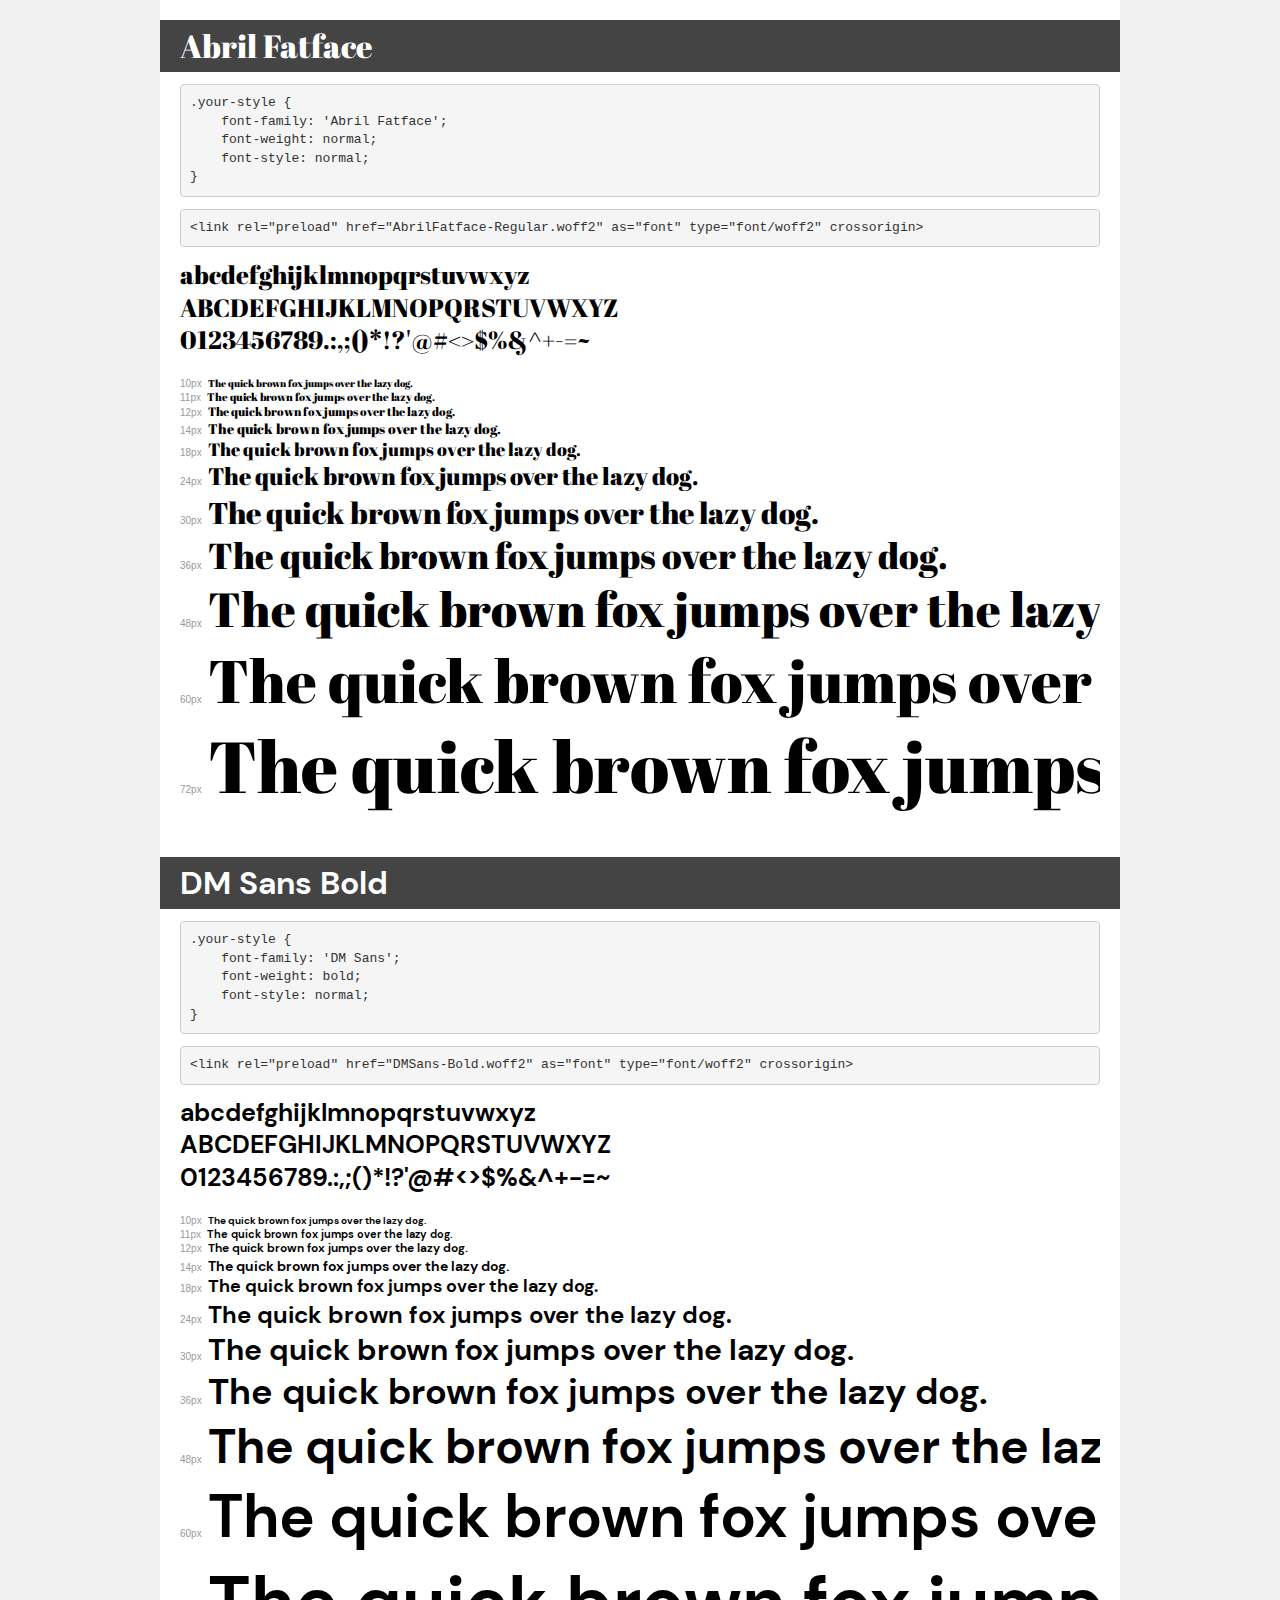
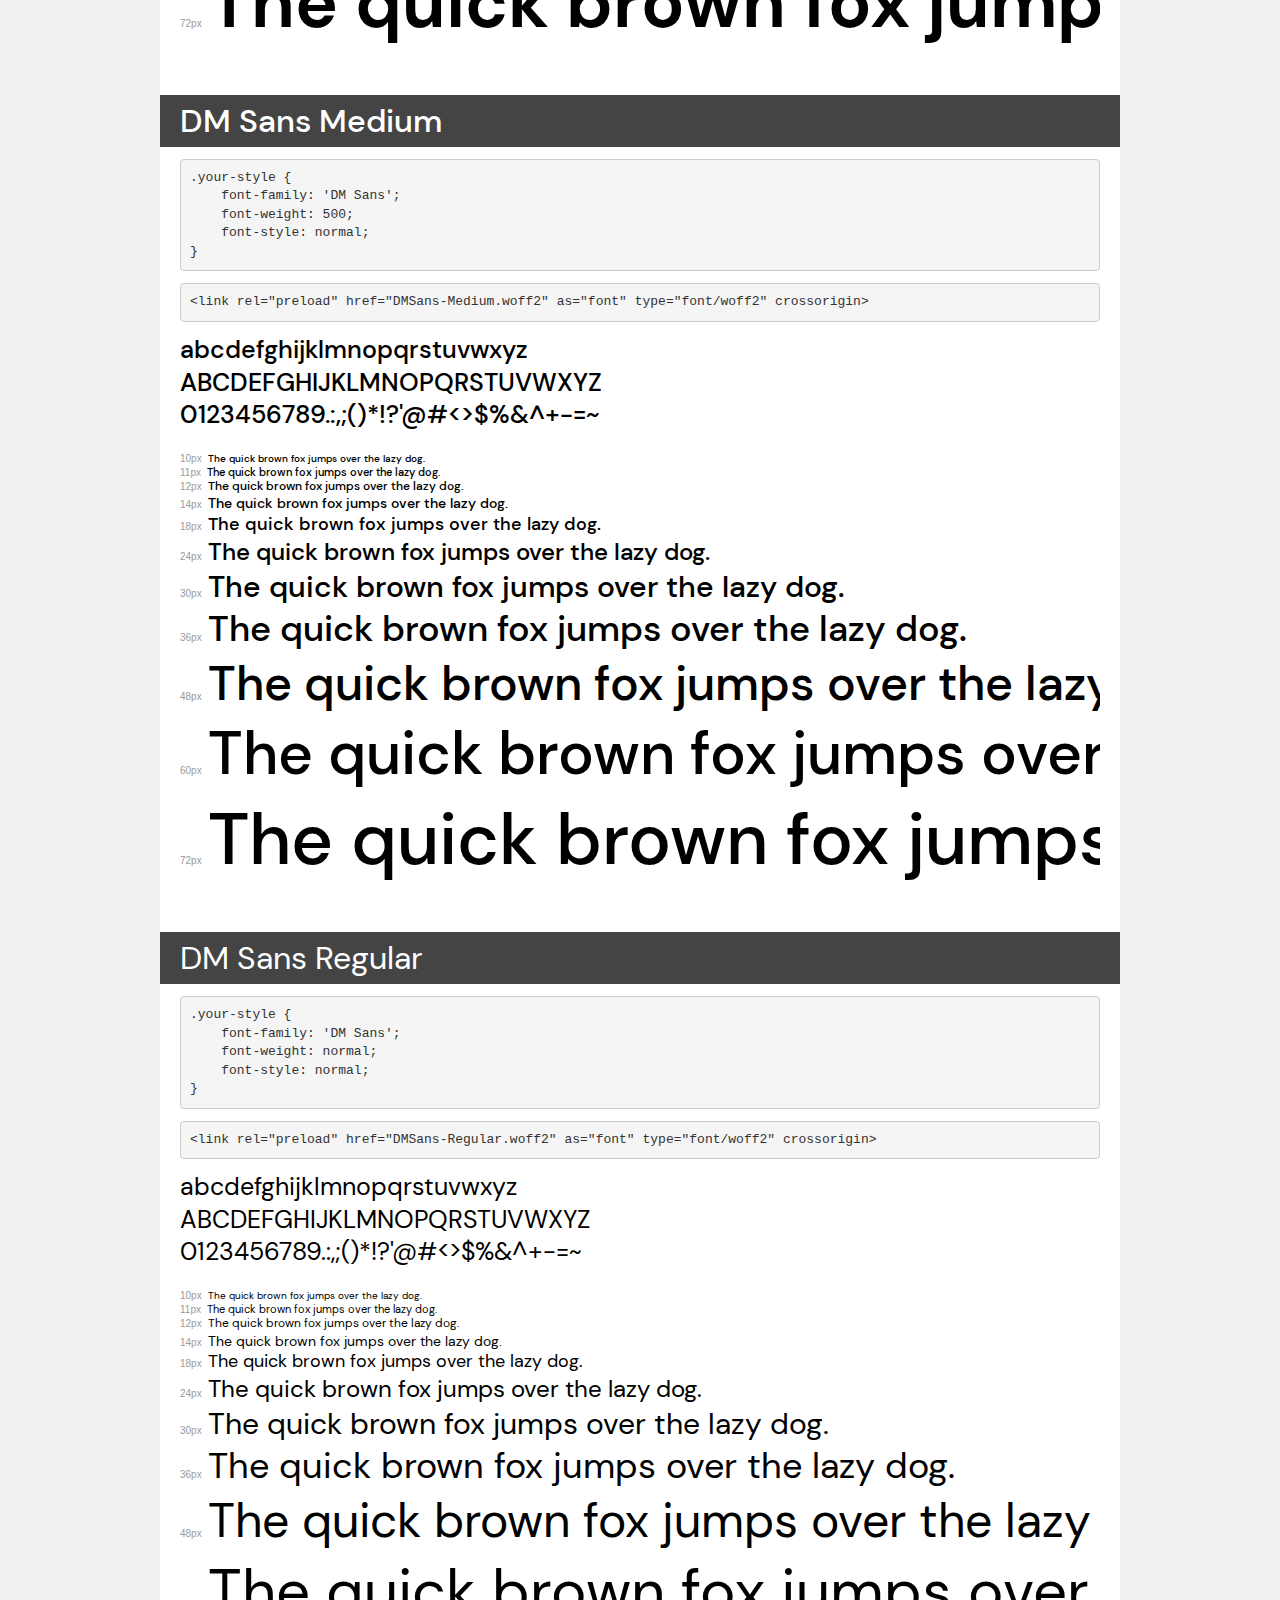
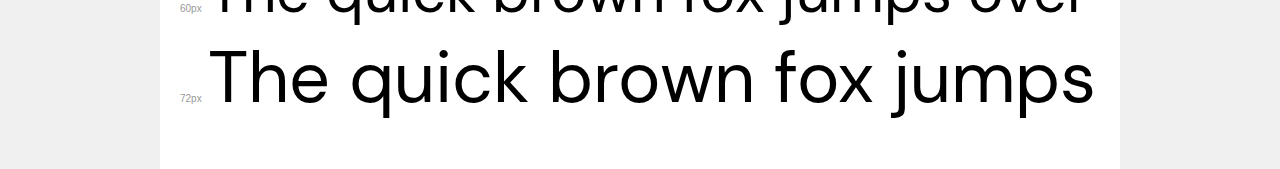
<file: static/fonts/demo.html>
<!DOCTYPE html>
<html lang="en">
<head>
    <meta charset="utf-8">
    <meta http-equiv="X-UA-Compatible" content="IE=edge">
    <meta name="viewport" content="width=device-width, initial-scale=1">
    <meta name="robots" content="noindex, noarchive">
    <meta name="format-detection" content="telephone=no">
    <title>Transfonter demo</title>
    <link href="stylesheet.css" rel="stylesheet">
    <style>
        /*
        http://meyerweb.com/eric/tools/css/reset/
        v2.0 | 20110126
        License: none (public domain)
        */
        html, body, div, span, applet, object, iframe,
        h1, h2, h3, h4, h5, h6, p, blockquote, pre,
        a, abbr, acronym, address, big, cite, code,
        del, dfn, em, img, ins, kbd, q, s, samp,
        small, strike, strong, sub, sup, tt, var,
        b, u, i, center,
        dl, dt, dd, ol, ul, li,
        fieldset, form, label, legend,
        table, caption, tbody, tfoot, thead, tr, th, td,
        article, aside, canvas, details, embed,
        figure, figcaption, footer, header, hgroup,
        menu, nav, output, ruby, section, summary,
        time, mark, audio, video {
            margin: 0;
            padding: 0;
            border: 0;
            font-size: 100%;
            font: inherit;
            vertical-align: baseline;
        }
        /* HTML5 display-role reset for older browsers */
        article, aside, details, figcaption, figure,
        footer, header, hgroup, menu, nav, section {
            display: block;
        }
        body {
            line-height: 1;
        }
        ol, ul {
            list-style: none;
        }
        blockquote, q {
            quotes: none;
        }
        blockquote:before, blockquote:after,
        q:before, q:after {
            content: '';
            content: none;
        }
        table {
            border-collapse: collapse;
            border-spacing: 0;
        }
        /* demo styles */
        body {
            background: #f0f0f0;
            color: #000;
        }
        .page {
            background: #fff;
            width: 920px;
            margin: 0 auto;
            padding: 20px 20px 0 20px;
            overflow: hidden;
        }
        .font-container {
            overflow-x: auto;
            overflow-y: hidden;
            margin-bottom: 40px;
            line-height: 1.3;
            white-space: nowrap;
            padding-bottom: 5px;
        }
        h1 {
            position: relative;
            background: #444;
            font-size: 32px;
            color: #fff;
            padding: 10px 20px;
            margin: 0 -20px 12px -20px;
        }
        .letters {
            font-size: 25px;
            margin-bottom: 20px;
        }
        .s10:before {
            content: '10px';
        }
        .s11:before {
            content: '11px';
        }
        .s12:before {
            content: '12px';
        }
        .s14:before {
            content: '14px';
        }
        .s18:before {
            content: '18px';
        }
        .s24:before {
            content: '24px';
        }
        .s30:before {
            content: '30px';
        }
        .s36:before {
            content: '36px';
        }
        .s48:before {
            content: '48px';
        }
        .s60:before {
            content: '60px';
        }
        .s72:before {
            content: '72px';
        }
        .s10:before, .s11:before, .s12:before, .s14:before,
        .s18:before, .s24:before, .s30:before, .s36:before,
        .s48:before, .s60:before, .s72:before {
            font-family: Arial, sans-serif;
            font-size: 10px;
            font-weight: normal;
            font-style: normal;
            color: #999;
            padding-right: 6px;
        }
        pre {
            display: block;
            padding: 9px;
            margin: 0 0 12px;
            font-family: Monaco, Menlo, Consolas, "Courier New", monospace;
            font-size: 13px;
            line-height: 1.428571429;
            color: #333;
            font-weight: normal;
            font-style: normal;
            background-color: #f5f5f5;
            border: 1px solid #ccc;
            overflow-x: auto;
            border-radius: 4px;
        }
        /* responsive */
        @media (max-width: 959px) {
            .page {
                width: auto;
                margin: 0;
            }
        }
    </style>
</head>
<body>
<div class="page">
    <div class="demo">
        <h1 style="font-family: 'Abril Fatface'; font-weight: normal; font-style: normal;">Abril Fatface</h1>
        <pre title="Usage">.your-style {
    font-family: 'Abril Fatface';
    font-weight: normal;
    font-style: normal;
}</pre>
        <pre title="Preload (optional)">
&lt;link rel=&quot;preload&quot; href=&quot;AbrilFatface-Regular.woff2&quot; as=&quot;font&quot; type=&quot;font/woff2&quot; crossorigin&gt;</pre>
        <div class="font-container" style="font-family: 'Abril Fatface'; font-weight: normal; font-style: normal;">
            <p class="letters">
                abcdefghijklmnopqrstuvwxyz<br>
ABCDEFGHIJKLMNOPQRSTUVWXYZ<br>
                0123456789.:,;()*!?'@#&lt;&gt;$%&^+-=~
            </p>
            <p class="s10" style="font-size: 10px;">The quick brown fox jumps over the lazy dog.</p>
            <p class="s11" style="font-size: 11px;">The quick brown fox jumps over the lazy dog.</p>
            <p class="s12" style="font-size: 12px;">The quick brown fox jumps over the lazy dog.</p>
            <p class="s14" style="font-size: 14px;">The quick brown fox jumps over the lazy dog.</p>
            <p class="s18" style="font-size: 18px;">The quick brown fox jumps over the lazy dog.</p>
            <p class="s24" style="font-size: 24px;">The quick brown fox jumps over the lazy dog.</p>
            <p class="s30" style="font-size: 30px;">The quick brown fox jumps over the lazy dog.</p>
            <p class="s36" style="font-size: 36px;">The quick brown fox jumps over the lazy dog.</p>
            <p class="s48" style="font-size: 48px;">The quick brown fox jumps over the lazy dog.</p>
            <p class="s60" style="font-size: 60px;">The quick brown fox jumps over the lazy dog.</p>
            <p class="s72" style="font-size: 72px;">The quick brown fox jumps over the lazy dog.</p>
        </div>
    </div>

    <div class="demo">
        <h1 style="font-family: 'DM Sans'; font-weight: bold; font-style: normal;">DM Sans Bold</h1>
        <pre title="Usage">.your-style {
    font-family: 'DM Sans';
    font-weight: bold;
    font-style: normal;
}</pre>
        <pre title="Preload (optional)">
&lt;link rel=&quot;preload&quot; href=&quot;DMSans-Bold.woff2&quot; as=&quot;font&quot; type=&quot;font/woff2&quot; crossorigin&gt;</pre>
        <div class="font-container" style="font-family: 'DM Sans'; font-weight: bold; font-style: normal;">
            <p class="letters">
                abcdefghijklmnopqrstuvwxyz<br>
ABCDEFGHIJKLMNOPQRSTUVWXYZ<br>
                0123456789.:,;()*!?'@#&lt;&gt;$%&^+-=~
            </p>
            <p class="s10" style="font-size: 10px;">The quick brown fox jumps over the lazy dog.</p>
            <p class="s11" style="font-size: 11px;">The quick brown fox jumps over the lazy dog.</p>
            <p class="s12" style="font-size: 12px;">The quick brown fox jumps over the lazy dog.</p>
            <p class="s14" style="font-size: 14px;">The quick brown fox jumps over the lazy dog.</p>
            <p class="s18" style="font-size: 18px;">The quick brown fox jumps over the lazy dog.</p>
            <p class="s24" style="font-size: 24px;">The quick brown fox jumps over the lazy dog.</p>
            <p class="s30" style="font-size: 30px;">The quick brown fox jumps over the lazy dog.</p>
            <p class="s36" style="font-size: 36px;">The quick brown fox jumps over the lazy dog.</p>
            <p class="s48" style="font-size: 48px;">The quick brown fox jumps over the lazy dog.</p>
            <p class="s60" style="font-size: 60px;">The quick brown fox jumps over the lazy dog.</p>
            <p class="s72" style="font-size: 72px;">The quick brown fox jumps over the lazy dog.</p>
        </div>
    </div>

    <div class="demo">
        <h1 style="font-family: 'DM Sans'; font-weight: 500; font-style: normal;">DM Sans Medium</h1>
        <pre title="Usage">.your-style {
    font-family: 'DM Sans';
    font-weight: 500;
    font-style: normal;
}</pre>
        <pre title="Preload (optional)">
&lt;link rel=&quot;preload&quot; href=&quot;DMSans-Medium.woff2&quot; as=&quot;font&quot; type=&quot;font/woff2&quot; crossorigin&gt;</pre>
        <div class="font-container" style="font-family: 'DM Sans'; font-weight: 500; font-style: normal;">
            <p class="letters">
                abcdefghijklmnopqrstuvwxyz<br>
ABCDEFGHIJKLMNOPQRSTUVWXYZ<br>
                0123456789.:,;()*!?'@#&lt;&gt;$%&^+-=~
            </p>
            <p class="s10" style="font-size: 10px;">The quick brown fox jumps over the lazy dog.</p>
            <p class="s11" style="font-size: 11px;">The quick brown fox jumps over the lazy dog.</p>
            <p class="s12" style="font-size: 12px;">The quick brown fox jumps over the lazy dog.</p>
            <p class="s14" style="font-size: 14px;">The quick brown fox jumps over the lazy dog.</p>
            <p class="s18" style="font-size: 18px;">The quick brown fox jumps over the lazy dog.</p>
            <p class="s24" style="font-size: 24px;">The quick brown fox jumps over the lazy dog.</p>
            <p class="s30" style="font-size: 30px;">The quick brown fox jumps over the lazy dog.</p>
            <p class="s36" style="font-size: 36px;">The quick brown fox jumps over the lazy dog.</p>
            <p class="s48" style="font-size: 48px;">The quick brown fox jumps over the lazy dog.</p>
            <p class="s60" style="font-size: 60px;">The quick brown fox jumps over the lazy dog.</p>
            <p class="s72" style="font-size: 72px;">The quick brown fox jumps over the lazy dog.</p>
        </div>
    </div>

    <div class="demo">
        <h1 style="font-family: 'DM Sans'; font-weight: normal; font-style: normal;">DM Sans Regular</h1>
        <pre title="Usage">.your-style {
    font-family: 'DM Sans';
    font-weight: normal;
    font-style: normal;
}</pre>
        <pre title="Preload (optional)">
&lt;link rel=&quot;preload&quot; href=&quot;DMSans-Regular.woff2&quot; as=&quot;font&quot; type=&quot;font/woff2&quot; crossorigin&gt;</pre>
        <div class="font-container" style="font-family: 'DM Sans'; font-weight: normal; font-style: normal;">
            <p class="letters">
                abcdefghijklmnopqrstuvwxyz<br>
ABCDEFGHIJKLMNOPQRSTUVWXYZ<br>
                0123456789.:,;()*!?'@#&lt;&gt;$%&^+-=~
            </p>
            <p class="s10" style="font-size: 10px;">The quick brown fox jumps over the lazy dog.</p>
            <p class="s11" style="font-size: 11px;">The quick brown fox jumps over the lazy dog.</p>
            <p class="s12" style="font-size: 12px;">The quick brown fox jumps over the lazy dog.</p>
            <p class="s14" style="font-size: 14px;">The quick brown fox jumps over the lazy dog.</p>
            <p class="s18" style="font-size: 18px;">The quick brown fox jumps over the lazy dog.</p>
            <p class="s24" style="font-size: 24px;">The quick brown fox jumps over the lazy dog.</p>
            <p class="s30" style="font-size: 30px;">The quick brown fox jumps over the lazy dog.</p>
            <p class="s36" style="font-size: 36px;">The quick brown fox jumps over the lazy dog.</p>
            <p class="s48" style="font-size: 48px;">The quick brown fox jumps over the lazy dog.</p>
            <p class="s60" style="font-size: 60px;">The quick brown fox jumps over the lazy dog.</p>
            <p class="s72" style="font-size: 72px;">The quick brown fox jumps over the lazy dog.</p>
        </div>
    </div>

</div>
</body>
</html>
</file>
<file: static/fonts/stylesheet.css>
@font-face {
    font-family: 'Abril Fatface';
    src: url('AbrilFatface-Regular.eot');
    src: url('AbrilFatface-Regular.eot?#iefix') format('embedded-opentype'),
        url('AbrilFatface-Regular.woff2') format('woff2'),
        url('AbrilFatface-Regular.woff') format('woff'),
        url('AbrilFatface-Regular.ttf') format('truetype'),
        url('AbrilFatface-Regular.svg#AbrilFatface-Regular') format('svg');
    font-weight: normal;
    font-style: normal;
    font-display: swap;
}

@font-face {
    font-family: 'DM Sans';
    src: url('DMSans-Bold.eot');
    src: url('DMSans-Bold.eot?#iefix') format('embedded-opentype'),
        url('DMSans-Bold.woff2') format('woff2'),
        url('DMSans-Bold.woff') format('woff'),
        url('DMSans-Bold.ttf') format('truetype'),
        url('DMSans-Bold.svg#DMSans-Bold') format('svg');
    font-weight: bold;
    font-style: normal;
    font-display: swap;
}

@font-face {
    font-family: 'DM Sans';
    src: url('DMSans-Medium.eot');
    src: url('DMSans-Medium.eot?#iefix') format('embedded-opentype'),
        url('DMSans-Medium.woff2') format('woff2'),
        url('DMSans-Medium.woff') format('woff'),
        url('DMSans-Medium.ttf') format('truetype'),
        url('DMSans-Medium.svg#DMSans-Medium') format('svg');
    font-weight: 500;
    font-style: normal;
    font-display: swap;
}

@font-face {
    font-family: 'DM Sans';
    src: url('DMSans-Regular.eot');
    src: url('DMSans-Regular.eot?#iefix') format('embedded-opentype'),
        url('DMSans-Regular.woff2') format('woff2'),
        url('DMSans-Regular.woff') format('woff'),
        url('DMSans-Regular.ttf') format('truetype'),
        url('DMSans-Regular.svg#DMSans-Regular') format('svg');
    font-weight: normal;
    font-style: normal;
    font-display: swap;
}
</file>
